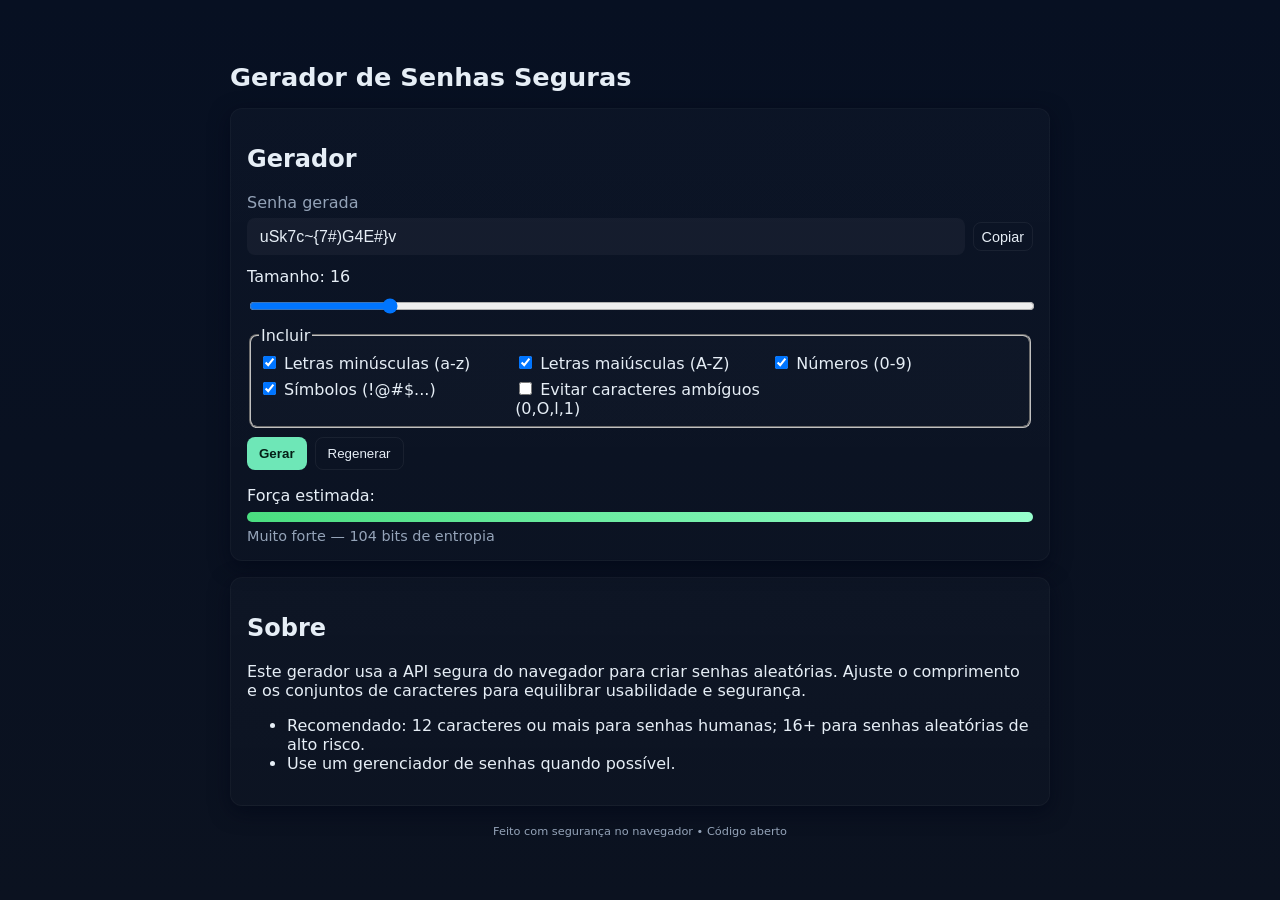
<file: index.html>
<!doctype html>
<html lang="pt-BR">
<head>
  <meta charset="utf-8" />
  <meta name="viewport" content="width=device-width,initial-scale=1" />
  <title>Gerador de Senhas Seguras</title>
  <link rel="stylesheet" href="styles.css">
</head>
<body>
  <main class="container" role="main">
    <h1>Gerador de Senhas Seguras</h1>

    <section class="card" aria-labelledby="generator-title">
      <h2 id="generator-title">Gerador</h2>

      <label for="passwordOutput" class="label">Senha gerada</label>
      <div class="output-row">
        <input id="passwordOutput" class="password-output" type="text" readonly aria-live="polite" />
        <button id="copyBtn" class="btn small" title="Copiar para área de transferência">Copiar</button>
      </div>

      <div class="controls">
        <label for="lengthRange">Tamanho: <span id="lengthValue">16</span></label>
        <input id="lengthRange" type="range" min="6" max="64" value="16" />

        <fieldset class="options" aria-label="Opções de caracteres">
          <legend>Incluir</legend>
          <label><input id="lowercase" type="checkbox" checked /> Letras minúsculas (a-z)</label>
          <label><input id="uppercase" type="checkbox" checked /> Letras maiúsculas (A-Z)</label>
          <label><input id="numbers" type="checkbox" checked /> Números (0-9)</label>
          <label><input id="symbols" type="checkbox" checked /> Símbolos (!@#$...)</label>
          <label><input id="avoidAmbiguous" type="checkbox" /> Evitar caracteres ambíguos (0,O,l,1)</label>
        </fieldset>

        <div class="buttons-row">
          <button id="generateBtn" class="btn primary">Gerar</button>
          <button id="regenerateBtn" class="btn" title="Gerar nova com mesmas opções">Regenerar</button>
        </div>

        <div class="strength" aria-hidden="false">
          <label>Força estimada:</label>
          <div class="meter" aria-hidden="true">
            <div id="strengthBar" class="bar"></div>
          </div>
          <div id="strengthText" class="strength-text" aria-live="polite">—</div>
        </div>

      </div>
    </section>

    <section class="card" aria-labelledby="about-title">
      <h2 id="about-title">Sobre</h2>
      <p>Este gerador usa a API segura do navegador para criar senhas aleatórias. Ajuste o comprimento e os conjuntos de caracteres para equilibrar usabilidade e segurança.</p>
      <ul>
        <li>Recomendado: 12 caracteres ou mais para senhas humanas; 16+ para senhas aleatórias de alto risco.</li>
        <li>Use um gerenciador de senhas quando possível.</li>
      </ul>
    </section>

    <footer>
      <small>Feito com segurança no navegador • Código aberto</small>
    </footer>
  </main>

  <script src="script.js" defer></script>
</body>
</html>
</file>
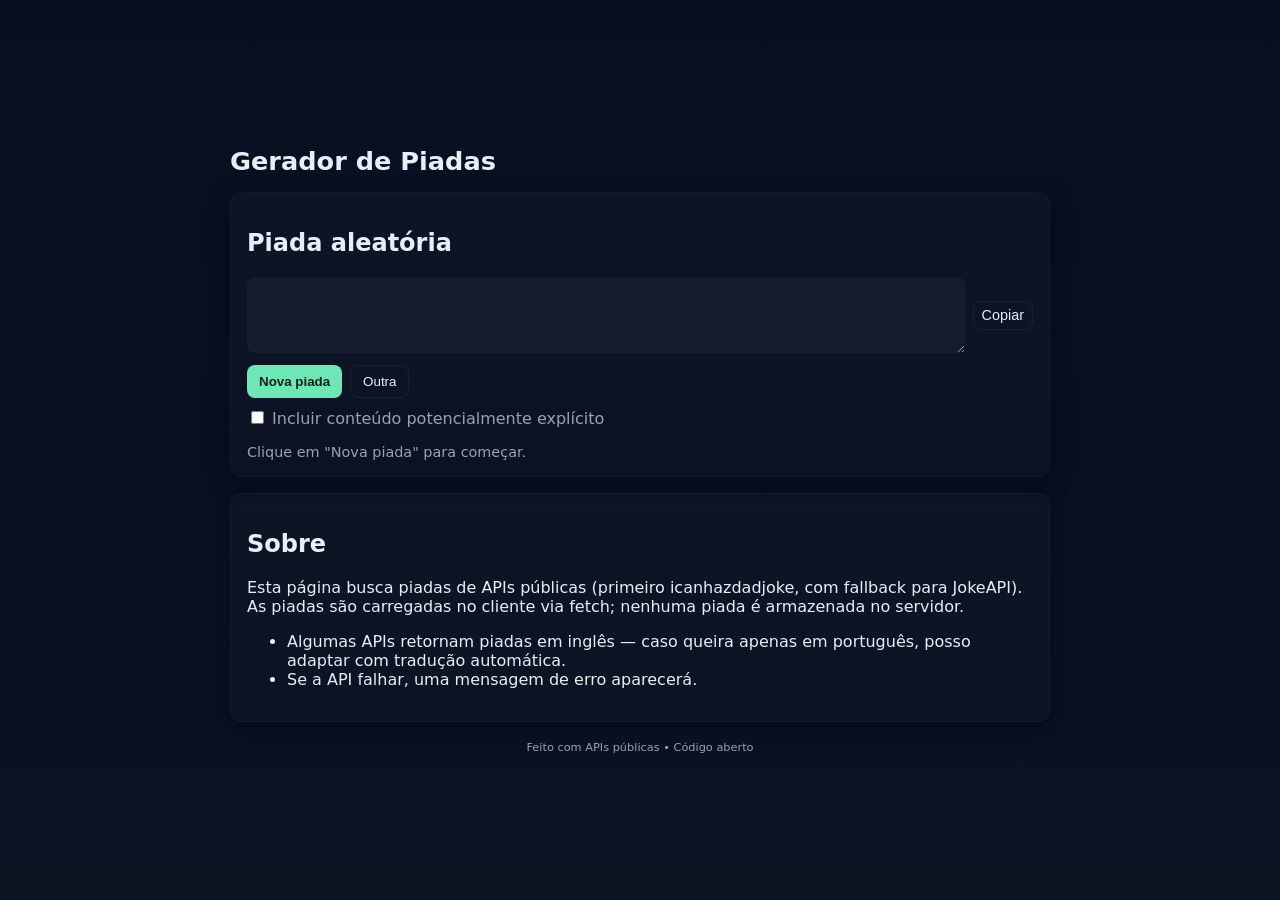
<file: joke.html>
<!doctype html>
<html lang="pt-BR">
<head>
  <meta charset="utf-8" />
  <meta name="viewport" content="width=device-width,initial-scale=1" />
  <title>Gerador de Piadas Aleatórias</title>
  <link rel="stylesheet" href="styles.css">
</head>
<body>
  <main class="container" role="main">
    <h1>Gerador de Piadas</h1>

    <section class="card" aria-labelledby="joke-title">
      <h2 id="joke-title">Piada aleatória</h2>

      <div class="output-row">
        <textarea id="jokeOutput" class="password-output" readonly rows="3" aria-live="polite"></textarea>
        <button id="copyJokeBtn" class="btn small" title="Copiar para área de transferência">Copiar</button>
      </div>

      <div class="controls">
        <div class="buttons-row">
          <button id="newJokeBtn" class="btn primary">Nova piada</button>
          <button id="anotherBtn" class="btn">Outra</button>
        </div>

        <label class="label"><input id="explicit" type="checkbox" /> Incluir conteúdo potencialmente explícito</label>

        <div id="status" class="strength-text" aria-live="polite">Clique em "Nova piada" para começar.</div>
      </div>
    </section>

    <section class="card" aria-labelledby="about-joke">
      <h2 id="about-joke">Sobre</h2>
      <p>Esta página busca piadas de APIs públicas (primeiro icanhazdadjoke, com fallback para JokeAPI). As piadas são carregadas no cliente via fetch; nenhuma piada é armazenada no servidor.</p>
      <ul>
        <li>Algumas APIs retornam piadas em inglês — caso queira apenas em português, posso adaptar com tradução automática.</li>
        <li>Se a API falhar, uma mensagem de erro aparecerá.</li>
      </ul>
    </section>

    <footer>
      <small>Feito com APIs públicas • Código aberto</small>
    </footer>
  </main>

  <script src="joke.js" defer></script>
</body>
</html>
</file>
<file: styles.css>
:root{
  --bg:#0f1720;
  --card:#0b1220;
  --accent:#6ee7b7;
  --muted:#94a3b8;
  --danger:#ff6b6b;
  --glass: rgba(255,255,255,0.04);
}

*{box-sizing:border-box}
html,body{height:100%}
body{
  margin:0;
  font-family:Inter, system-ui, -apple-system, "Segoe UI", Roboto, "Helvetica Neue", Arial;
  background:linear-gradient(180deg,#071022 0%, #0b1220 100%);
  color:#e6eef6;
  -webkit-font-smoothing:antialiased;
  -moz-osx-font-smoothing:grayscale;
  padding:2rem;
  display:flex;
  align-items:center;
  justify-content:center;
}

.container{
  width:100%;
  max-width:820px;
}

h1{margin:0 0 1rem 0;font-size:1.6rem}
.card{
  background:linear-gradient(180deg, rgba(255,255,255,0.02), rgba(255,255,255,0.01));
  border-radius:12px;
  padding:1rem;
  margin-bottom:1rem;
  box-shadow: 0 6px 20px rgba(2,6,23,0.6);
  border:1px solid rgba(255,255,255,0.03);
}

.label{display:block;margin-bottom:0.4rem;color:var(--muted)}
.output-row{display:flex;gap:.5rem;align-items:center;margin-bottom:.75rem}
.password-output{
  flex:1;
  font-size:1rem;
  padding:.6rem .8rem;
  border-radius:8px;
  border:none;
  background:var(--glass);
  color:inherit;
}
.btn{
  padding:.5rem .75rem;
  border-radius:8px;
  background:transparent;
  color:inherit;
  border:1px solid rgba(255,255,255,0.06);
  cursor:pointer;
}
.btn.small{padding:.35rem .5rem;font-size:.9rem}
.btn.primary{
  background:var(--accent);
  color:#052017;
  border:none;
  font-weight:600;
}

.controls{display:grid;gap:.6rem}
input[type=range]{width:100%}
.options{display:grid;grid-template-columns:repeat(auto-fit,minmax(200px,1fr));gap:.4rem;padding:.5rem;background:rgba(255,255,255,0.01);border-radius:8px}
.buttons-row{display:flex;gap:.5rem}

.strength{display:flex;flex-direction:column;gap:.4rem;margin-top:.4rem}
.meter{height:10px;background:rgba(255,255,255,0.05);border-radius:999px;overflow:hidden}
.bar{height:100%;width:0%;background:linear-gradient(90deg,#ff6b6b,#ffd166,#6ee7b7);transition:width .25s ease}

.strength-text{font-size:.9rem;color:var(--muted)}

footer{color:var(--muted);text-align:center;margin-top:.5rem;font-size:.85rem}

/* responsive */
@media (max-width:520px){
  .options{grid-template-columns:1fr}
}
</file>
